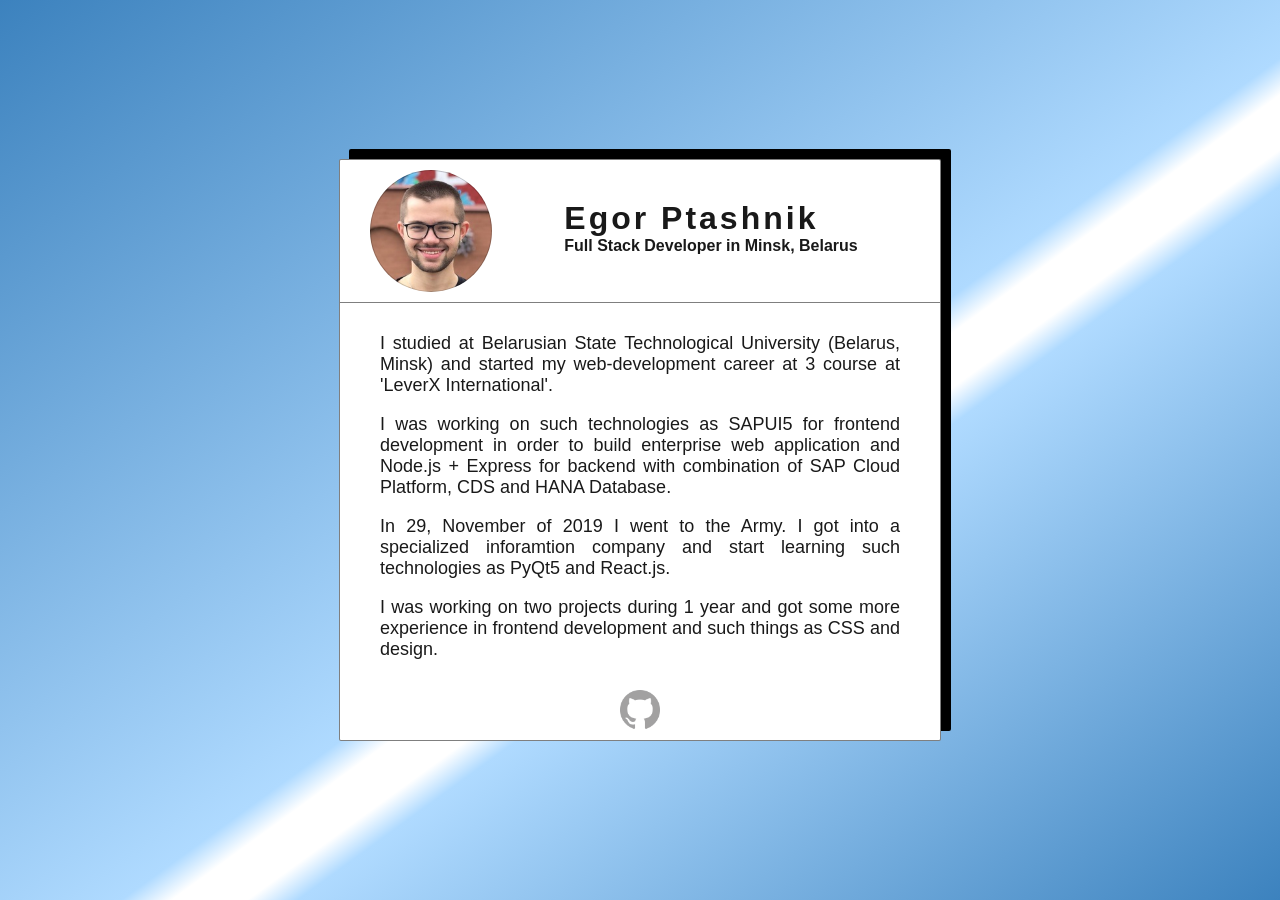
<file: index.html>
<!DOCTYPE html>
<html lang="en">

<head>
  <meta charset="UTF-8">
  <meta name="viewport" content="width=device-width, initial-scale=1.0">
  <link rel="icon" type="image/png" href="./assets/favicon.png">
  <link rel='stylesheet' href='./style.css'>
  <title>Egor Ptashnik</title>
</head>

<body>
  <div class='container'>
    <div class='header'>
      <div class='avatar'></div>
      <div class='header-info'>
        <h1 class='name text'>Egor Ptashnik</h1>
        <h4 class='description text'>Full Stack Developer in Minsk, Belarus</h4>
      </div>
    </div>
    <div class='content'>
      <div class='content-text'>
        <p class='text'>I studied at Belarusian State Technological University (Belarus, Minsk) and started my web-development career at 3 course at 'LeverX International'.</p>
        <p class='text'>I was working on such technologies as SAPUI5 for frontend development in order to build enterprise web application and Node.js + Express for backend with combination of SAP Cloud Platform, CDS and HANA Database.</p>
        <p class='text'>In 29, November of 2019 I went to the Army. I got into a specialized inforamtion company and start learning such technologies as PyQt5 and React.js.</p>
        <p class='text'>I was working on two projects during 1 year and got some more experience in frontend development and such things as CSS and design.</p>
      </div>
      <div class='content-links'>
        <a href='https://github.com/EgorPtashnik' target='_blank' class='link'><div class='github'></div></a>
      </div>
    </div>
  </div>
  <!-- <div class='container'>
    <div class='header'>
      <div class='avatar'></div>
      <div class='header-info-wrapper'>
        <h1 style='font-size: 1.7rem; margin-bottom: 5px' class='header-info-text'>EGOR PTASHNIK</h1>
        <h4 class='header-info-text'>Full Stack Web Developer</h4>
      </div>
    </div>
    <div class='content'>
      <div>
        <p class='text'>I studied at Belarusian State Technological University (Belarus, Minsk) and started my web-development career at 3 course at 'LeverX International'.</p>
        <p class='text'>I was working on such technologies as SAPUI5 for frontend development in order to build enterprise web application and Node.js + Express for backend with combination of SAP Cloud Platform, CDS and HANA Database.</p>
        <p class='text'>In 29, November of 2019 I went to the Army. I got into a specialized inforamtion company and start learning such technologies as PyQt5 and React.js.</p>
        <p class='text'>I was working on two projects during 1 year and got some more experience in frontend development and such thing as CSS.</p>
      </div>
      <div class='links-wrapper'>
        <a title='Visit me on GitHub' target='_blank' href='https://github.com/EgorPtashnik'><div class='icon-link github-icon'></div></a>
      </div>
    </div>
  </div> -->
</body>

</html>
</file>
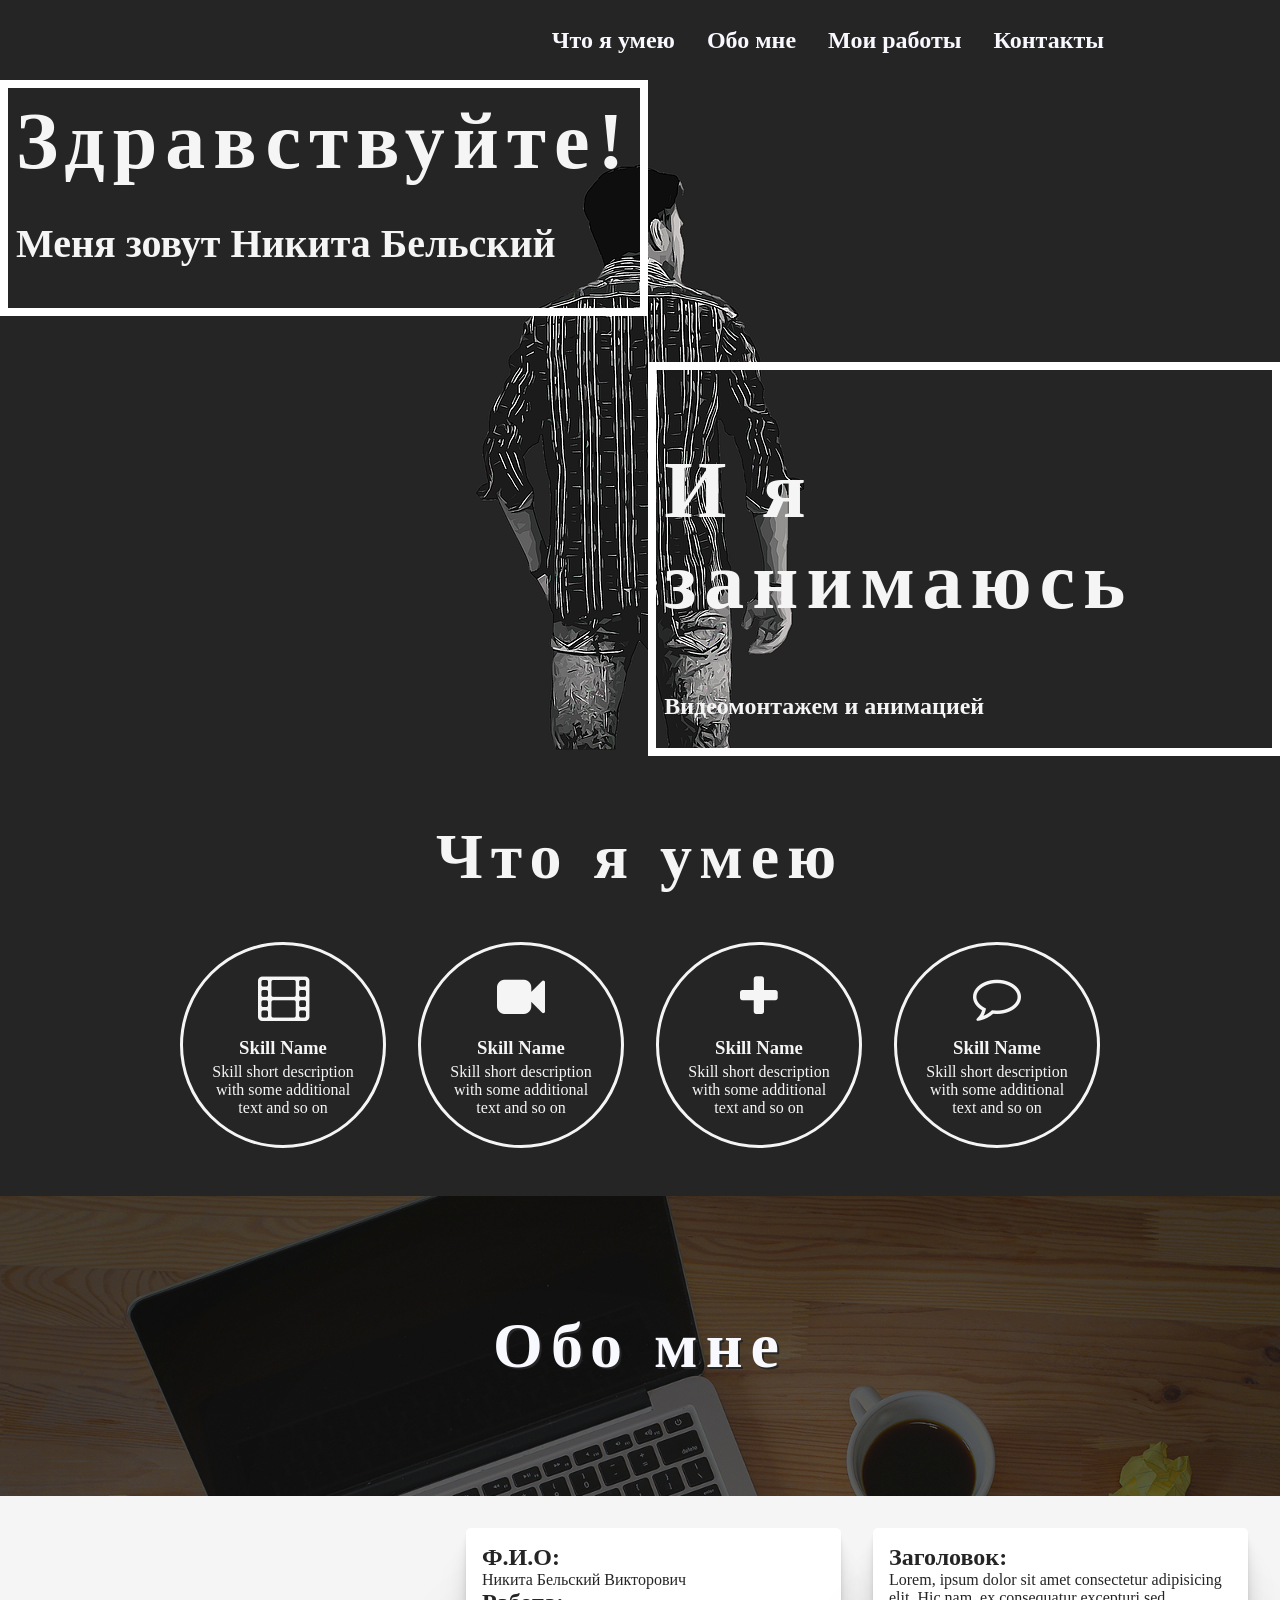
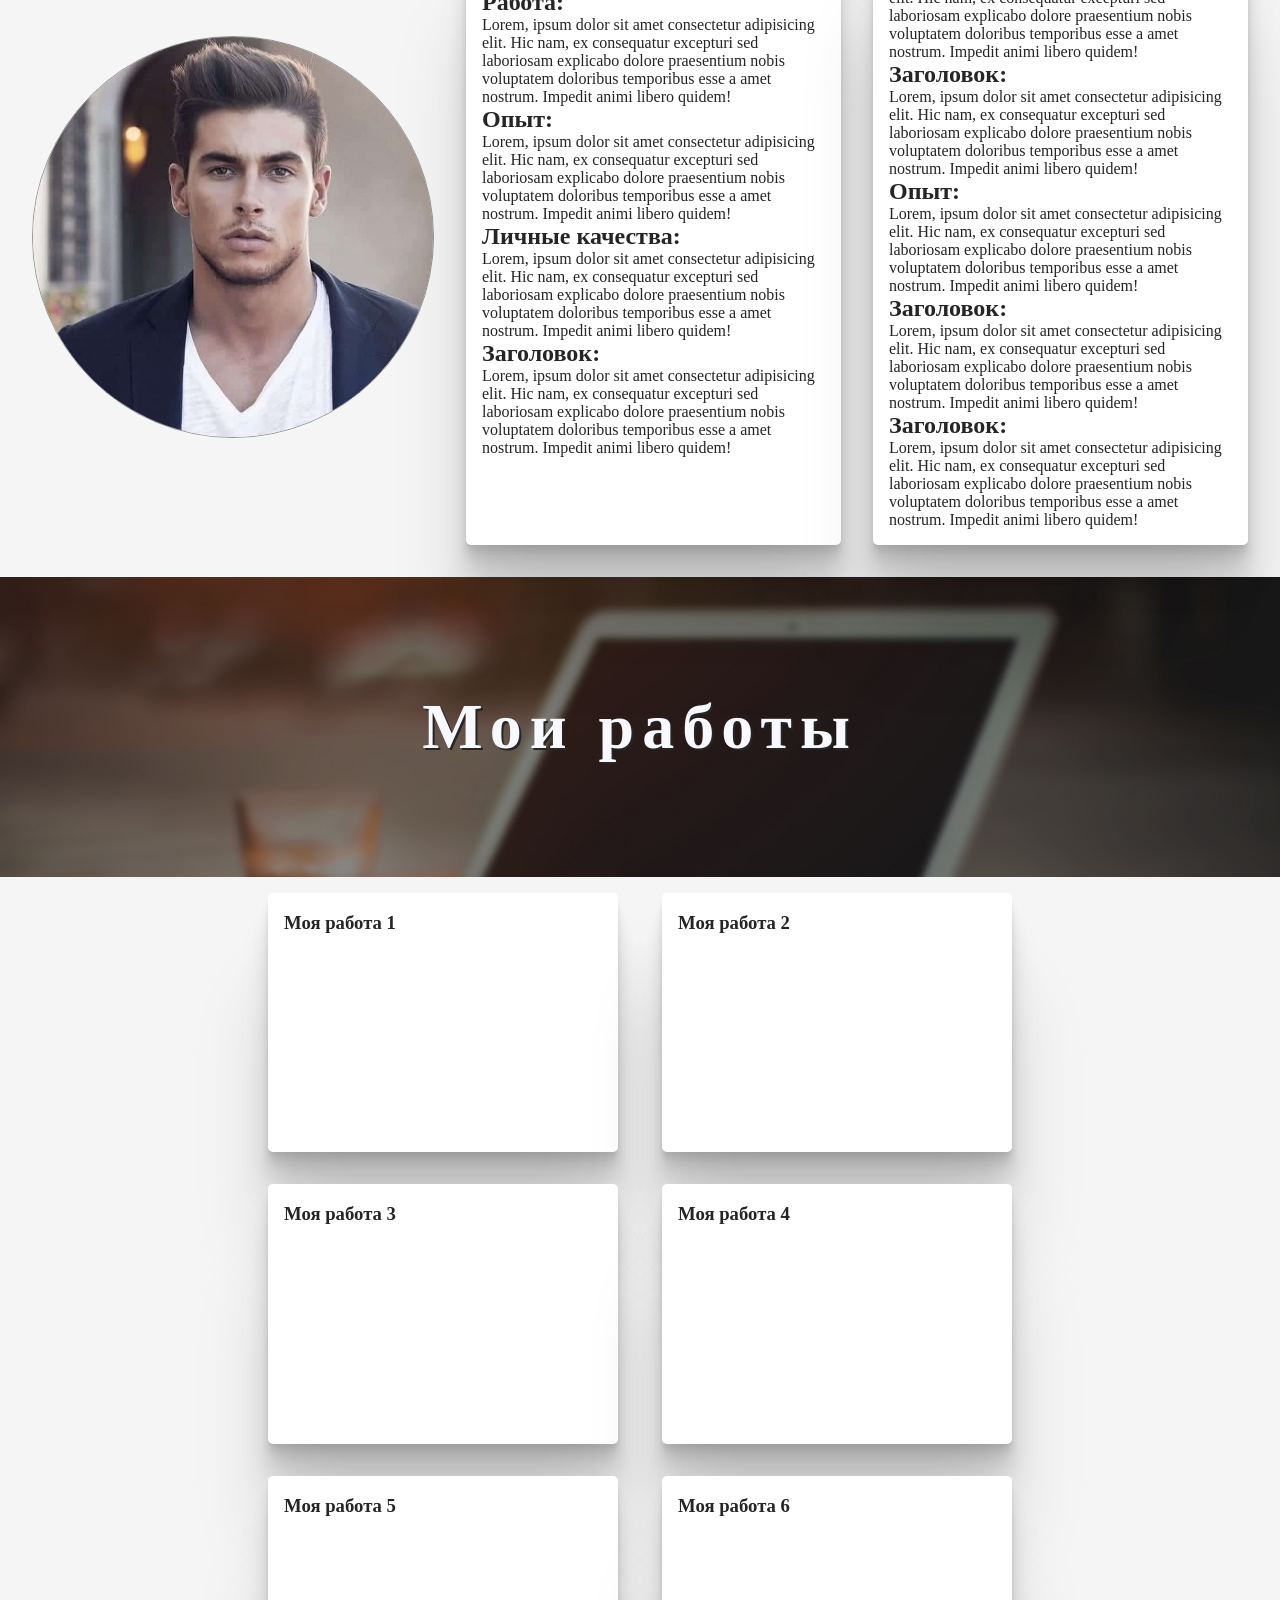
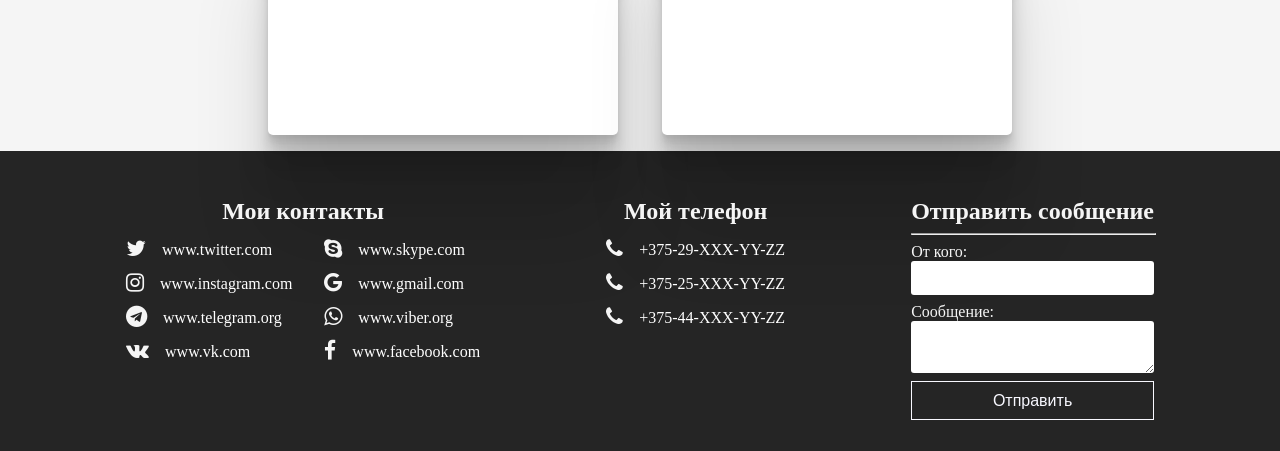
<file: landing/index.html>
<!DOCTYPE html>
<html lang="en">
<head>
  <meta charset="UTF-8">
  <meta name="viewport" content="width=device-width, initial-scale=1.0">
  <link href='./css/common.css' rel='stylesheet'>
  <link href='./css/header.css' rel='stylesheet'>
  <link href='./css/jumbo.css' rel='stylesheet'>
  <link href='./css/skills.css' rel='stylesheet'>
  <link href='./css/avatar.css' rel='stylesheet'>
  <link href='./css/gallery.css' rel='stylesheet'>
  <link href='./css/footer.css' rel='stylesheet'>
  <link href="http://maxcdn.bootstrapcdn.com/font-awesome/4.7.0/css/font-awesome.min.css" rel="stylesheet">
  <title>Никита Бельский</title>
</head>
<body>
  <header class='bg-black full-width hbox flex-justify-end flex-align-center'>
    <a id='idSkillsLink' href='#skills' class='header-item text-bold full-height hbox flex-justify-center flex-align-center transition text-white'>Что я умею</a>
    <a id='idAboutLink' href='#about' class='header-item text-bold full-height hbox flex-justify-center flex-align-center transition text-white'>Обо мне</a>
    <a id='idGalleryLink' href='#gallery' class='header-item text-bold full-height hbox flex-justify-center flex-align-center transition text-white'>Мои работы</a>
    <a id='idFooterLink' href='#footer' class='header-item text-bold full-height hbox flex-justify-center flex-align-center transition text-white'>Контакты</a>
  </header>
  <main>
    <section class='jumbo hbox calc-height'>
      <div style='margin-top: 5rem;'>
        <div class='box-bordered border-white'>
          <h1 class='jumbo-title no-margin'>Здравствуйте!</h1>
          <h1 class='jumbo-second-title'>Меня зовут Никита Бельский</h1>
        </div>
      </div>
      <div class='vbox flex-justify-end' style='margin-bottom: 4rem;'>
        <div class='box-bordered border-white'>
          <h1 class='jumbo-title'>И я занимаюсь</h1>
          <h1>Видеомонтажем и анимацией</h1>
        </div>
      </div>
    </section>
    <section id='skills'>
      <h1 class='main-header no-margin full-width hbox flex-justify-center flex-align-center text-shadow'>Что я умею</h1>
      <div class='hbox flex-align-center flex-justify-center'>
        <div class='hbox flex-wrap skills-wrapper'>
          <div class='skill vbox flex-justify-center flex-align-center transition'>
            <i class='fa fa-film fa-3x'></i>
            <h3 class='no-margin' style='margin-top: 1rem'>Skill Name</h3>
            <p class='skill-desc no-margin'>Skill short description with some additional text and so on</p>
          </div>
          <div class='skill vbox flex-justify-center flex-align-center transition'>
            <i class='fa fa-video-camera fa-3x'></i>
            <h3 class='no-margin' style='margin-top: 1rem'>Skill Name</h3>
            <p class='skill-desc no-margin'>Skill short description with some additional text and so on</p>
          </div>
          <div class='skill vbox flex-justify-center flex-align-center transition'>
            <i class='fa fa-plus fa-3x'></i>
            <h3 class='no-margin' style='margin-top: 1rem'>Skill Name</h3>
            <p class='skill-desc no-margin'>Skill short description with some additional text and so on</p>
          </div>
          <div class='skill vbox flex-justify-center flex-align-center transition'>
            <i class='fa fa-comment-o fa-3x'></i>
            <h3 class='no-margin' style='margin-top: 1rem'>Skill Name</h3>
            <p class='skill-desc no-margin'>Skill short description with some additional text and so on</p>
          </div>
        </div>
      </div>
    </section>
    <section id='about'>
      <h1 class='main-header no-margin avatar-header text-white hbox flex-justify-center flex-align-center text-shadow'>Обо мне</h1>
      <div class='avatar-wrapper hbox flex-justify-start bg-white'>
        <img class='avatar hbox' src='./img/avatar.jpg'>
        <div class='avatar-desc bg-white vbox box-shadowed' style='background-color: white;'>
          <h2 class='avatar_title no-margin'>Ф.И.О:</h2>
          <p class='avatar_text no-margin'>Никита Бельский Викторович</p>
          <h2 class='avatar_title no-margin'>Работа:</h2>
          <p class='avatar_text no-margin'>Lorem, ipsum dolor sit amet consectetur adipisicing elit. Hic nam, ex consequatur excepturi sed laboriosam explicabo dolore praesentium nobis voluptatem doloribus temporibus esse a amet nostrum. Impedit animi libero quidem!</p>
          <h2 class='avatar_title no-margin'>Опыт:</h2>
          <p class='avatar_text no-margin'>Lorem, ipsum dolor sit amet consectetur adipisicing elit. Hic nam, ex consequatur excepturi sed laboriosam explicabo dolore praesentium nobis voluptatem doloribus temporibus esse a amet nostrum. Impedit animi libero quidem!</p>
          <h2 class='avatar_title no-margin'>Личные качества:</h2>
          <p class='avatar_text no-margin'>Lorem, ipsum dolor sit amet consectetur adipisicing elit. Hic nam, ex consequatur excepturi sed laboriosam explicabo dolore praesentium nobis voluptatem doloribus temporibus esse a amet nostrum. Impedit animi libero quidem!</p>
          <h2 class='avatar_title no-margin'>Заголовок:</h2>
          <p class='avatar_text no-margin'>Lorem, ipsum dolor sit amet consectetur adipisicing elit. Hic nam, ex consequatur excepturi sed laboriosam explicabo dolore praesentium nobis voluptatem doloribus temporibus esse a amet nostrum. Impedit animi libero quidem!</p>
        </div>
        <div class='avatar-desc bg-white vbox box-shadowed' style='background-color: white;'>
          <h2 class='avatar_title no-margin'>Заголовок:</h2>
          <p class='avatar_text no-margin'>Lorem, ipsum dolor sit amet consectetur adipisicing elit. Hic nam, ex consequatur excepturi sed laboriosam explicabo dolore praesentium nobis voluptatem doloribus temporibus esse a amet nostrum. Impedit animi libero quidem!</p>
          <h2 class='avatar_title no-margin'>Заголовок:</h2>
          <p class='avatar_text no-margin'>Lorem, ipsum dolor sit amet consectetur adipisicing elit. Hic nam, ex consequatur excepturi sed laboriosam explicabo dolore praesentium nobis voluptatem doloribus temporibus esse a amet nostrum. Impedit animi libero quidem!</p>
          <h2 class='avatar_title no-margin'>Опыт:</h2>
          <p class='avatar_text no-margin'>Lorem, ipsum dolor sit amet consectetur adipisicing elit. Hic nam, ex consequatur excepturi sed laboriosam explicabo dolore praesentium nobis voluptatem doloribus temporibus esse a amet nostrum. Impedit animi libero quidem!</p>
          <h2 class='avatar_title no-margin'>Заголовок:</h2>
          <p class='avatar_text no-margin'>Lorem, ipsum dolor sit amet consectetur adipisicing elit. Hic nam, ex consequatur excepturi sed laboriosam explicabo dolore praesentium nobis voluptatem doloribus temporibus esse a amet nostrum. Impedit animi libero quidem!</p>
          <h2 class='avatar_title no-margin'>Заголовок:</h2>
          <p class='avatar_text no-margin'>Lorem, ipsum dolor sit amet consectetur adipisicing elit. Hic nam, ex consequatur excepturi sed laboriosam explicabo dolore praesentium nobis voluptatem doloribus temporibus esse a amet nostrum. Impedit animi libero quidem!</p>
        </div>
      </div>
    </section>
    <section id='gallery' class='calc-height bg-white'>
      <h1 class='main-header gallery-header hbox flex-align-center flex-justify-center text-shadow text-white no-margin'>Мои работы</h1>
      <div class='hbox flex-align-center flex-justify-center'>
        <div class='gallery hbox flex-align-center flex-wrap'>
          <div class='gallery-item vbox box-shadowed transition'>
            <h3 style='margin-left: 1rem;'>Моя работа 1</h3>
            <iframe class='gallery-video no-border' src="https://www.youtube.com/embed/DMx-n3Ty4Ko?autoplay=1"></iframe>
          </div>
          <div class='gallery-item vbox box-shadowed transition'>
            <h3 style='margin-left: 1rem;'>Моя работа 2</h3>
            <iframe class='gallery-video no-border' src="https://www.youtube.com/embed/DMx-n3Ty4Ko?autoplay=1"></iframe>
          </div>
          <div class='gallery-item vbox box-shadowed transition'>
            <h3 style='margin-left: 1rem;'>Моя работа 3</h3>
            <iframe class='gallery-video no-border' src="https://www.youtube.com/embed/DMx-n3Ty4Ko?autoplay=1"></iframe>
          </div>
          <div class='gallery-item vbox box-shadowed transition'>
            <h3 style='margin-left: 1rem;'>Моя работа 4</h3>
            <iframe class='gallery-video no-border' src="https://www.youtube.com/embed/DMx-n3Ty4Ko?autoplay=1"></iframe>
          </div>
          <div class='gallery-item vbox box-shadowed transition'>
            <h3 style='margin-left: 1rem;'>Моя работа 5</h3>
            <iframe class='gallery-video no-border' src="https://www.youtube.com/embed/DMx-n3Ty4Ko?autoplay=1"></iframe>
          </div>
          <div class='gallery-item vbox box-shadowed transition'>
            <h3 style='margin-left: 1rem;'>Моя работа 6</h3>
            <iframe class='gallery-video no-border' src="https://www.youtube.com/embed/DMx-n3Ty4Ko?autoplay=1"></iframe>
          </div>
        </div>
      </div>
    </section>
  </main>
  <footer id='footer' class='hbox flex-align-center flex-justify-center'>
    <div class='hbox flex-wrap' style='align-items: stretch; justify-content: space-evenly; width: 100%'>
      <div class='vbox' style='margin-top: 1rem;'>
        <h2 class='no-margin' style='text-align: center'>Мои контакты</h2>
        <section class='hbox flex-wrap'>
          <div class='vbox flex-wrap' style='margin-right: 2rem;'>
            <div class='hbox' style='margin-top: 1rem;'>
              <i class='fa fa-twitter fa-lg' style='margin-right: 1rem'></i>
              <a href='#' class='footer-link transition'>www.twitter.com</a>
            </div>
            <div class='hbox' style='margin-top: 1rem;'>
              <i class='fa fa-instagram fa-lg' style='margin-right: 1rem'></i>
              <a href='#' class='footer-link transition'>www.instagram.com</a>
            </div>
            <div class='hbox' style='margin-top: 1rem;'>
              <i class='fa fa-telegram fa-lg' style='margin-right: 1rem'></i>
              <a href='#' class='footer-link transition'>www.telegram.org</a>
            </div>
            <div class='hbox' style='margin-top: 1rem;'>
              <i class='fa fa-vk fa-lg' style='margin-right: 1rem'></i>
              <a href='#' class='footer-link transition'>www.vk.com</a>
            </div>
          </div>
          <div class='vbox'>
            <div class='hbox' style='margin-top: 1rem;'>
              <i class='fa fa-skype fa-lg' style='margin-right: 1rem'></i>
              <a href='#' class='footer-link transition'>www.skype.com</a>
            </div>
            <div class='hbox' style='margin-top: 1rem;'>
              <i class='fa fa-google fa-lg' style='margin-right: 1rem'></i>
              <a href='#' class='footer-link transition'>www.gmail.com</a>
            </div>
            <div class='hbox' style='margin-top: 1rem;'>
              <i class='fa fa-whatsapp fa-lg' style='margin-right: 1rem'></i>
              <a href='#' class='footer-link transition'>www.viber.org</a>
            </div>
            <div class='hbox' style='margin-top: 1rem;'>
              <i class='fa fa-facebook fa-lg' style='margin-right: 1rem'></i>
              <a href='#' class='footer-link transition'>www.facebook.com</a>
            </div>
          </div>
        </section>
      </div>
      <div class='vbox' style='margin-top: 1rem;'>
        <h2 class='no-margin' style='text-align: center'>Мой телефон</h2>
          <div class='hbox' style='margin-top: 1rem;'>
            <i class='fa fa-phone fa-lg' style='margin-right: 1rem'></i>
            <a href='#' class='footer-link transition'>+375-29-XXX-YY-ZZ</a>
          </div>
          <div class='hbox' style='margin-top: 1rem;'>
            <i class='fa fa-phone fa-lg' style='margin-right: 1rem'></i>
            <a href='#' class='footer-link transition'>+375-25-XXX-YY-ZZ</a>
          </div>
          <div class='hbox' style='margin-top: 1rem;'>
            <i class='fa fa-phone fa-lg' style='margin-right: 1rem'></i>
            <a href='#' class='footer-link transition'>+375-44-XXX-YY-ZZ</a>
          </div>
      </div>
      <div class='vbox' style='margin-top: 1rem;'>
        <h2 class='no-margin' style='text-align: center;'>Отправить сообщение</h2>
        <hr width='100%'>
        <label for='idFromInput'>От кого:</label>
        <input id='idFromInput' class='input-field no-border transition'>
        <label for='idToInput' style='margin-top: 0.5rem;'>Сообщение:</label>
        <textarea id='idToInput' class='input-field no-border transition'></textarea>
        <button class='btn bg-black border-white transition'>Отправить</button>
      </div>
    </div>
  </footer>

  <script type='text/javascript' src='./js/common.js'></script>
</body>
</html>
</file>
<file: style.css>
html {
  margin: 0;
  min-height: 100vh;
}
body {
  margin: 0;
  display: flex;
  justify-content: center;
  align-items: center;
  min-height: 100vh;
  background: rgb(60,130,190);
  background: linear-gradient(144deg, rgba(60,130,190,1) 0%, rgba(175,218,255,1) 54%, rgba(255,255,255,1) 56%, rgba(255,255,255,1) 59%, rgba(175,218,255,1) 61%, rgba(60,130,190,1) 100%);
  background-repeat: no-repeat;
}
p {
  font-size: 18px;
}
.text {
  color: rgba(0,0,0,0.9);
  font-family: 'Gill Sans', 'Gill Sans MT', Calibri, 'Trebuchet MS', sans-serif;
}

.container {
  width: calc(100% - 10px);
  max-width: 600px;
  border-radius: 2px;
  border: 1px solid rgba(0,0,0,0.5);
  background-color: white;
  box-shadow: 10px -10px rgba(0,0,0,1);
}

.header {
  padding: 10px;
  display: flex;
  border-bottom: 1px solid rgba(0,0,0,0.5);
}

.avatar {
  margin-left: 20px;
  border: 0.1px solid rgba(0,0,0,0.2);
  border-radius: 50%;
  background: url(./assets/me.jpg) 50% 10%;
  background-size: 260px 260px;
  width: 120px;
  height: 120px;
}

.header-info {
  margin: 0 auto;
}
.name {
  margin: 0;
  letter-spacing: 3px;
  margin-top: 30px;
}
.description {
  margin: 0;
}

.content {
  margin: 10px;
}

.content-text {
  margin: 30px;
  text-align: justify;
}

.content-links {
  display: flex;
  justify-content: center;
  align-items: center;
}
.github {
  background-image: url(./assets/GitHub-Mark-64px.png);
  background-size: cover;
  width: 40px;
  height: 40px;
  opacity: 0.4;
}
.github:hover {
  cursor: pointer;
  opacity: 1;
}

@media only screen and (max-width: 768px) {
 .avatar {
  background-size: 200px 200px;
  width: 80px;
  height: 80px;
  margin-left: 5px;
 }
 .name {
  margin-top: 15px;
  font-size: 24px;
  text-align: right;
 }
 .description {
   text-align: right;
   font-size: 12px;
 }
 .container {
   margin: 60px 0;
 }
 p {
   font-size: 1rem;
 }
}
</file>
<file: landing/css/common.css>
:root {
  --main-color: #252525;
  --second-color: whitesmoke;
  --third-color: ghostwhite;
  scroll-behavior: smooth;
}
body {
  margin: 0;
  padding: 0;
  color: var(--second-color);
  background-color: var(--main-color);
}

/* Background style classes */
.bg-white {
  background-color: var(--second-color);
  color: var(--main-color);
}
.bg-black {
  background-color: var(--main-color);
  color: var(--third-color);
}

/* Text style classes */
.text-white {
  color: var(--third-color);
  text-shadow: none;
}
.text-shadow {
  text-shadow: 2px 2px var(--main-color);
}
.text-bold {
  font-weight: bold;
}
.main-header {
  font-size: 4rem;
  letter-spacing: 0.5rem;
  text-align: center;
}

/* Flex style classes */
.vbox {
  display: flex;
  flex-direction: column;
}
.hbox {
  display: flex;
  flex-direction: row;
}
.flex-wrap {
  flex-wrap: wrap;
}
.flex-justify-end {
  justify-content: flex-end;
}
.flex-justify-center {
  justify-content: center;
}
.flex-justify-start {
  justify-content: flex-start;
}
.flex-align-end {
  align-items: flex-end;
}
.flex-align-center {
  align-items: center;
}
.flex-align-start {
  align-items: flex-start;
}

/* Boxes styles */
.box-bordered {
  border: 0.5rem solid;
  padding: 0.5rem;
}
.box-shadowed {
  border-radius: 5px;
  box-shadow:
  0 2.8px 2.2px rgba(0, 0, 0, 0.034),
  0 6.7px 5.3px rgba(0, 0, 0, 0.048),
  0 12.5px 10px rgba(0, 0, 0, 0.06),
  0 22.3px 17.9px rgba(0, 0, 0, 0.072),
  0 41.8px 33.4px rgba(0, 0, 0, 0.086),
  0 100px 80px rgba(0, 0, 0, 0.12)
}


/* Other style classes */
.calc-height {
  min-height: calc(100vh - 5rem);
}
.full-height {
  height: 100%;
}
.full-width {
  width: 100%;
}
.no-margin {
  margin: 0;
}
.no-padding {
  padding: 0;
}
.no-border {
  border: none;
}
.transition {
  transition: 0.15s;
}
.border-white {
  border-color: white;
}
</file>
<file: landing/css/header.css>
header {
  position: fixed;
  left: 0;
  top: 0;
  height: 5rem;
}
.header-item {
  font-size: 1.5rem;
  padding: 0 1rem;
  text-decoration: none;
}
.header-item:hover {
  transform: scale(1.1, 1.1);
  text-shadow: 0 0 2px white;
}
.header-item:last-child {
  margin-right: 10rem;
}

@media only screen and (max-width: 750px) {
  .header-item {
    font-size: 1rem;
  }
  .header-item:last-child {
    margin-right: 0px;
  }
}
</file>
<file: landing/css/jumbo.css>
.jumbo {
  background-image: url('../img/bg_1.png');
  background-repeat: no-repeat;
  background-position: center;
  justify-content: space-around;
}
.jumbo-title {
  font-size: 5rem;
  letter-spacing: 0.5rem;
}
.jumbo-second-title {
  font-size: 2.5rem;
}
@media only screen and (max-width: 1200px) {
  .jumbo {
    background-size: 100%;
    flex-direction: column;
    align-items: center;
    justify-content: center;
  }
  .jumbo>div>.box-bordered {
    border: 0.21rem solid;
  }
  .jumbo-title {
    font-size: 3rem;
    letter-spacing: 0.1rem;
  }
  .jumbo-second-title {
    font-size: 2rem;
  }
}
</file>
<file: landing/css/skills.css>
.skills-wrapper {
  margin-top: 2rem;
  margin-bottom: 2rem;
  justify-content: space-evenly;
  align-items: stretch;
}
.skill {
  border: 3px solid whitesmoke;
  border-radius: 50%;
  width: 200px;
  height: 200px;
  margin: 1rem;
}
.skill:hover {
  transform: scale(1.1, 1.1);
  color: var(--main-color);
  background-color: var(--second-color);
}
.skill-desc {
  margin-top: 0.2rem;
  max-width: 150px;
  text-align: center;
}
@media only screen and (max-width: 970px) {
  .skills-wrapper {
    width: 500px;
  }
}
</file>
<file: landing/css/avatar.css>
.avatar-header {
  height: 300px;
  background-image: url('../img/bg_2.jpg');
  background-size: cover;
  background-repeat: no-repeat;
}
.avatar-wrapper {
  padding: 2rem;
  align-items: stretch;
}
.avatar {
  width: 400px;
  height: 400px;
  border-radius: 50%;
  border: 1px solid rgba(0,0,0,0.4);
  align-self: center;
}
.avatar-desc {
  padding: 1rem;
  margin-left: 2rem;
}
.avatar-title {
  letter-spacing: 0.2rem;
}
.avatar-text {
  font-size: 1.1rem;
  max-width: 900px;
}
@media only screen and (max-width: 1070px) {
  .avatar-wrapper {
    flex-direction: column;
  }
  .avatar-desc {
    margin-top: 2rem;
  }
}
</file>
<file: landing/css/gallery.css>
.gallery-header {
  background-image: url('../img/bg_3.jpg');
  height: 300px;
  background-size: cover;
  background-repeat: no-repeat;
}
.gallery {
  justify-content: space-evenly;
}
.gallery-video {
  width: 100%;
}
.gallery-item {
  margin: 1rem;
  background-color: white;
}
.gallery-item:hover {
  color: var(--second-color);
  background-color: var(--main-color);
  transform: scale(1.05, 1.05);
}
@media only screen and (min-width: 1313px) {
  .gallery {
    width: 1300px;
  }
  .gallery-video {
    height: 250px;
  }
  .gallery-item {
    width: 400px
  }
}

@media only screen and (max-width: 1313px) {
  .gallery {
    width: 800px;
  }
  .gallery-video {
    height: 200px;
  }
  .gallery-item {
    width: 350px;
  }
}

@media only screen and (max-width: 780px) {
  .gallery {
    width: 100%;
  }
  .gallery-video {
    height: 300px;
  }
  .gallery-item {
    width: 550px;
  }
}
</file>
<file: landing/css/footer.css>
footer {
  min-height: 300px;
}
.footer-link {
  color: white;
  text-decoration: none;
}
.footer-link:hover {
  text-shadow: 0 0 5px white;
  transform: scale(1.05, 1.05);
}

.input-field {
  outline: none;
  padding: 0.5rem;
  font-size: 1rem;
  border-radius: 3px;
}
.input-field:focus {
  box-shadow: 2px 2px 2px #a6ffff, -2px -2px 2px #a6ffff, 2px -2px 2px #a6ffff, -2px 2px 2px #a6ffff;
}
.btn {
  margin-top: 0.5rem;
  font-size: 1rem;
  border: 1px solid;
  padding: 0.6rem;
}
.btn:hover {
  cursor: pointer;
  background-color: var(--second-color);
  color: var(--main-color);
}
</file>
